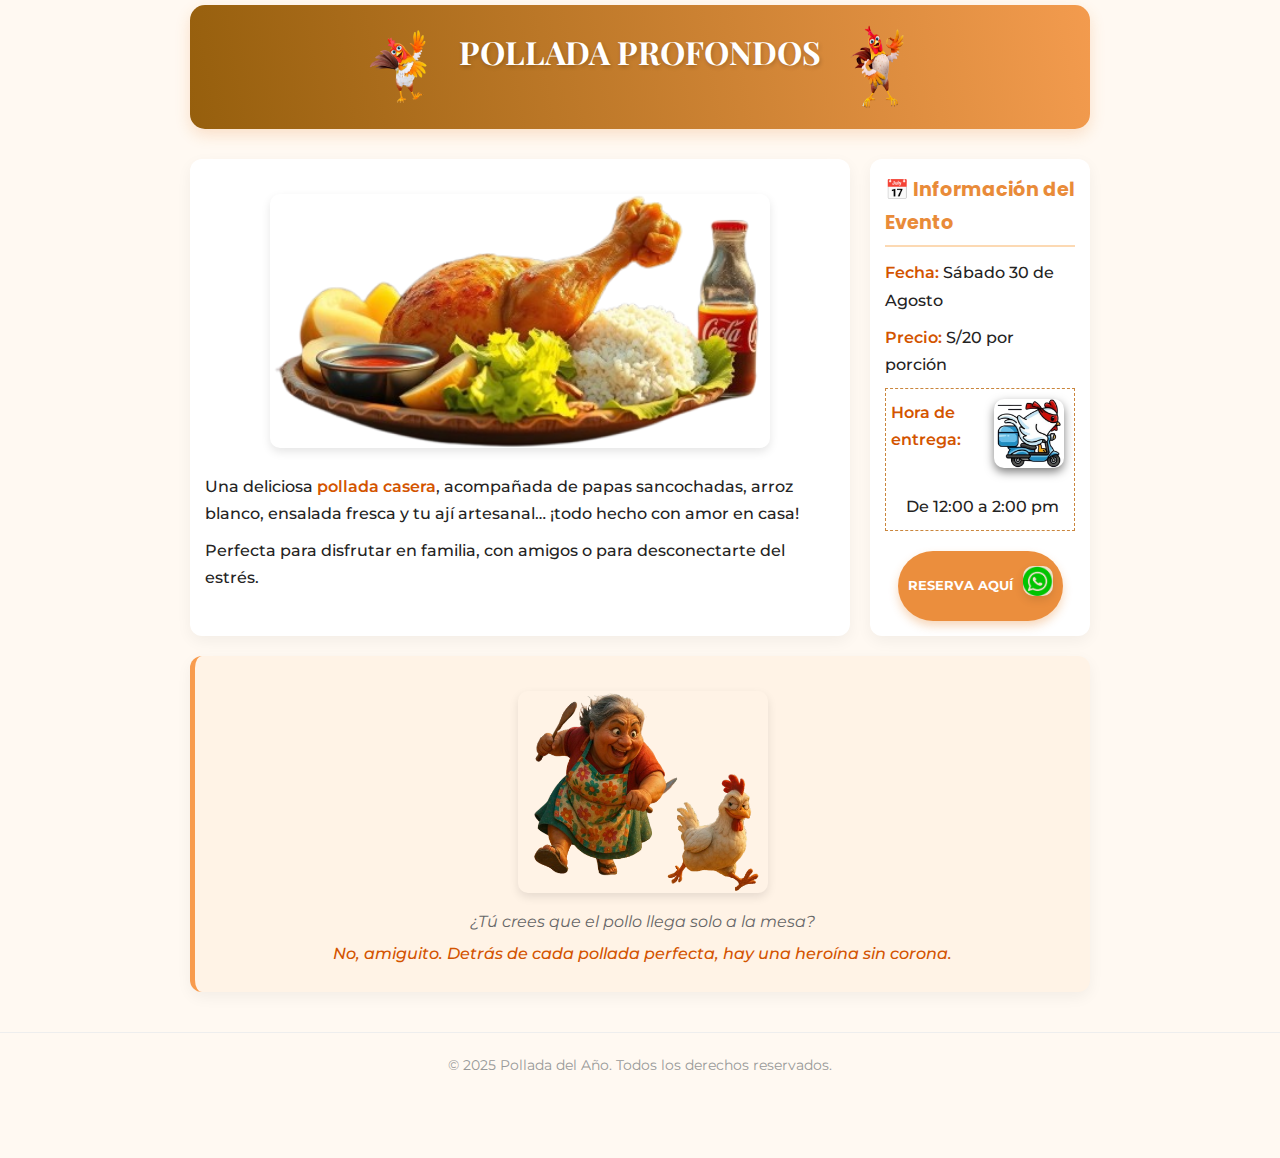
<file: index.html>
<!doctype html>
<html lang="es">
<head>
  <meta charset="UTF-8" />
  <meta name="viewport" content="width=device-width, initial-scale=1.0"/>
  <link href="https://fonts.googleapis.com/css2?family=Playfair+Display:wght@400;700&family=Montserrat:wght@400;700&family=Roboto:wght@400;700&family=Poppins:wght@400;700&display=swap" 
  rel="stylesheet">
   <meta property="og:image" content="https://luvihu.github.io/actividad-social/faviconPollo.png">
  <link rel="stylesheet" href="index.css" />
  <link rel="icon" href="faviconPollo.png" type="image/png" />
  <title>Pollada Profondos</title>
</head>
<body>
 <div class="container">
    <header>
      <img src="images/pollo-alas.png" alt="pollo con alas">
      <h1> POLLADA PROFONDOS </h1>
      <img src="images/pollo-ok.png" alt="pollo ok">
    </header>

    <div class="main-content">
      <!-- Imagen principal + descripción -->
      <div class="content-section">
        <img src="images/pollada.png" alt="Deliciosa pollada con papas y ensalada">
        <p>Una deliciosa <strong>pollada casera</strong>, acompañada de papas sancochadas, arroz blanco, ensalada fresca y tu ají artesanal… ¡todo hecho con amor en casa!</p>
        <p>Perfecta para disfrutar en familia, con amigos o para desconectarte del estrés.</p>
      </div>

      <!-- Información del evento -->
      <div class="content-section">
        <h3>📅 Información del Evento</h3>
        <div class="centered-content">
          <p><strong>Fecha:</strong> Sábado 30 de Agosto</p>
          <p><strong>Precio:</strong> S/20 por porción</p>
          <div class="event-hora">
            <div class="event-details">
              <p><strong>Hora de entrega:</strong></p>
              <img src="images/pollo-delivery.png" alt="pollo-delivery">
            </div>
            <p>De 12:00 a 2:00 pm</p>
           </div>

        </div>
           <a href="https://wa.me/51998826388" class="btn" target="_blank">
            RESERVA AQUÍ 
            <img src="images/logo-whtp.png" alt="whatsapp" >
          </a>
         

      </div>
    </div>

    <!-- Sección de historia familiar -->
    <div class="story-section">
      <img src="images/abuela-pollo.png" alt="Abuela persiguiendo al pollo - ilustración divertida">
      <p>¿Tú crees que el pollo llega solo a la mesa?</p>
      <p>No, amiguito. Detrás de cada pollada perfecta, hay una heroína sin corona.</p>
    </div>
  </div>

  <footer>
    <p>&copy; 2025 Pollada del Año. Todos los derechos reservados.</p>
  </footer>

</body>
</html>
</file>
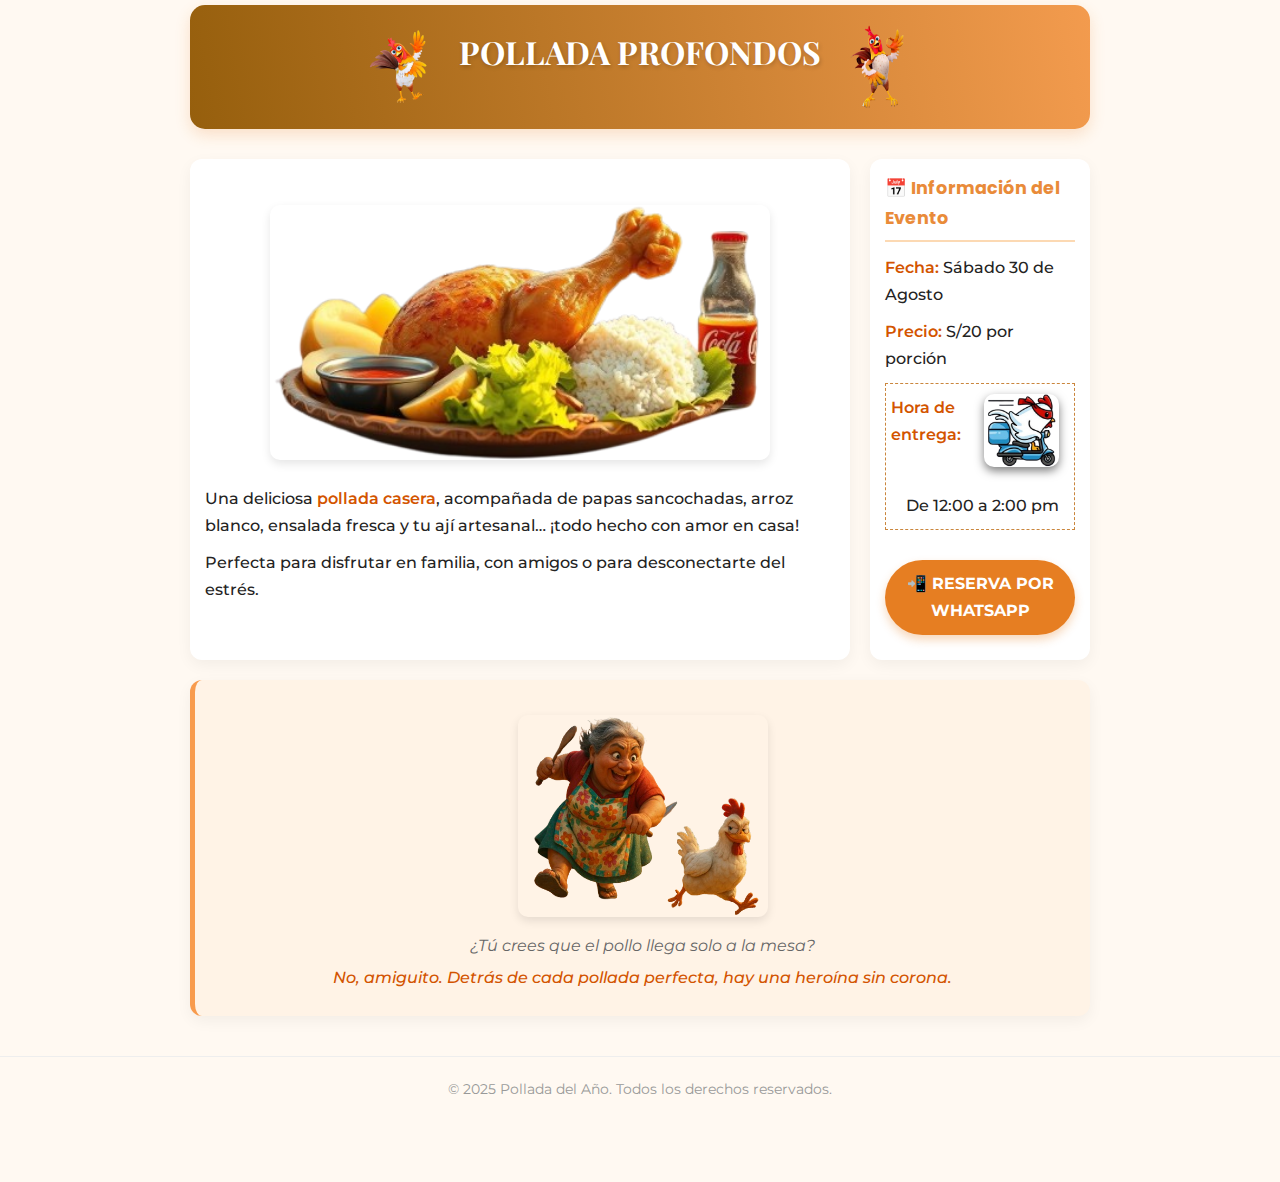
<file: landing.html>
<!doctype html>
<html lang="es">
<head>
  <meta charset="UTF-8" />
  <meta name="viewport" content="width=device-width, initial-scale=1.0"/>
  <link href="https://fonts.googleapis.com/css2?family=Playfair+Display:wght@400;700&family=Montserrat:wght@400;700&family=Roboto:wght@400;700&family=Poppins:wght@400;700&display=swap" 
  rel="stylesheet">
  <link rel="stylesheet" href="landing.css" />
  <link rel="icon" href="faviconPollo.png" type="image/png" />
  <title>Pollada del Año - ¡No te lo pierdas!</title>
</head>
<body>
 <div class="container">
    <header>
      <img src="images/pollo-alas.png" alt="pollo con alas">
      <h1> POLLADA PROFONDOS </h1>
      <img src="images/pollo-ok.png" alt="pollo ok">
    </header>

    <div class="main-content">
      <!-- Imagen principal + descripción -->
      <div class="content-section">
        <img src="images/pollada.png" alt="Deliciosa pollada con papas y ensalada">
        <p>Una deliciosa <strong>pollada casera</strong>, acompañada de papas sancochadas, arroz blanco, ensalada fresca y tu ají artesanal… ¡todo hecho con amor en casa!</p>
        <p>Perfecta para disfrutar en familia, con amigos o para desconectarte del estrés.</p>
      </div>

      <!-- Información del evento -->
      <div class="content-section">
        <h3>📅 Información del Evento</h3>
        <p><strong>Fecha:</strong> Sábado 30 de Agosto</p>
        <p><strong>Precio:</strong> S/20 por porción</p>
        <div class="event-hora">
          <div class="event-details">
            <p><strong>Hora de entrega:</strong></p>
            <img src="images/pollo-delivery.png" alt="pollo-delivery">
          </div>
          <p>De 12:00 a 2:00 pm</p>

        </div>
        <a href="https://wa.me/51998826388" class="btn">📲 RESERVA POR WHATSAPP</a>
      </div>
    </div>

    <!-- Sección de historia familiar -->
    <div class="story-section">
      <img src="images/abuela-pollo.png" alt="Abuela persiguiendo al pollo - ilustración divertida">
      <p>¿Tú crees que el pollo llega solo a la mesa?</p>
      <p>No, amiguito. Detrás de cada pollada perfecta, hay una heroína sin corona.</p>
    </div>
  </div>

  <footer>
    <p>&copy; 2025 Pollada del Año. Todos los derechos reservados.</p>
  </footer>

</body>
</html>
</file>
<file: index.css>
* {
      margin: 0;
      padding: 0;
      box-sizing: border-box;
    }

    body {
      font-family: 'Montserrat', 'Poppins', sans-serif;
      background-color: #fff9f2;
      color: #444;
      line-height: 1.7;
      padding-bottom: 60px;
    }

    .container {
      max-width: 900px;
      margin: 5px auto;
      }

    /* Header moderno con gradiente */
    header {
      display: flex;
      gap: 25px;
      text-align: center;
      padding: 20px 10px;
      background: linear-gradient(80deg, #965f0d, #f39b4e);
      color: white;
      border-radius: 15px;
      margin-bottom: 30px;
      justify-content: center;
      box-shadow: 0 6px 15px rgba(230, 126, 34, 0.2);
    }

    header img {
      width: 70px;
      height: auto;
      }

    h1 {
      font-family: 'Playfair Display', serif;
      font-size: 2em;
      font-weight: 700;
      margin: 0;
      text-shadow: 1px 2px 4px rgba(0,0,0,0.2);
    }

    /* Grid layout para secciones */
    .main-content {
      display: grid;
      grid-template-columns: 1fr;
      gap: 20px;
      margin-bottom: 20px;
    }

    @media (min-width: 768px) {
      .main-content {
        grid-template-columns: 3fr 1fr;
      }
    }

    .content-section {
      background: white;
      padding: 15px;
      border-radius: 12px;
      box-shadow: 0 5px 15px rgba(0,0,0,0.05);
      display: flex;
      flex-direction: column;
      justify-content: center;
      align-items: center ;
    }
    .centered-content {
      text-align: center;
      margin-bottom: 20px;
    }
    .content-section img {
      width: 100%;
      max-width: 500px;
      height: auto;
      border-radius: 10px;
      margin-bottom: 25px;
      object-fit: cover;
      box-shadow: 0 4px 10px rgba(0,0,0,0.1);
    }
    .btn-whastapp {
      display: flex;
      justify-content: center;
      align-items: center;
      gap: 10px;
      margin-top: 20px;
    }
    .content-section h3 {
      font-family: 'Poppins', sans-serif;
      color: #e98b39;
      margin-bottom: 12px;
      font-size: 1.2em;
      border-bottom: 2px solid #fcd9b3;
      padding-bottom: 6px;
    }

    .content-section p {
      font-size: 1em;
      color: #242323;
      font-weight: 500;
      margin-bottom: 10px;
      text-align:left;
    }

    .content-section p strong {
      color: #d35400;
      font-weight: 600;
    }
   .event-details {
      display: flex;
      gap: 10px;
      justify-content: center ;
     
    }

    .event-details img {
      width: 70px;
      height: auto;
      margin-right: 10px;
      border-radius: 10px;
      box-shadow: 0 4px 10px rgba(0,0,0,0.5);
    }
    .event-hora {
      display: flex;
      flex-direction: column;
      align-items: center;
      border: 1px dashed #ca863d;
      padding-top: 10px;
      padding-left: 5px;
    }
    .btn img {
      width: 30px;  
      height: 30px;
      margin-top: 15px;
      background-color: rgb(238, 227, 203);
      }
    .btn {
      display: flex;
      justify-content: center;
      align-items: center;
      width: fit-content;
      height: auto;
      gap: 10px;
      background-color: #eb8e3d;
      color: white;
      padding: 0px 10px;
      border-radius: 45px;
      text-decoration: none;
      font-weight: 700;
      font-size: 0.8em;
      box-shadow: 0 5px 10px rgba(230, 126, 34, 0.3);
      transition: all 0.3s ease;
      text-align: center;
    }

    .btn:hover {
      background-color: #d35400;
      transform: translateY(-2px);
      box-shadow: 0 7px 15px rgba(230, 126, 34, 0.4);
    }

    /* Sección de humor con estilo de cuento */
    .story-section {
      background: #fff3e6;
      padding: 20px;
      border-radius: 12px;
      text-align: center;
      box-shadow: 0 5px 15px rgba(0,0,0,0.05);
      margin-top: 20px;
      border-left: 5px solid #f89b4d;
    }

    .story-section img {
      width: 100%;
      max-width: 250px;
      border-radius: 10px;
      margin: 15px auto;
      display: block;
      box-shadow: 0 4px 10px rgba(0,0,0,0.1);
    }

    .story-section p {
      font-style: italic;
      color: #666;
      margin-bottom: 5px;
    }

    .story-section p:last-child {
      font-weight: 500;
      color: #d35400;
    }
    

    /* Footer */
    footer {
      text-align: center;
      padding: 20px 0;
      color: #999;
      font-size: 0.9em;
      border-top: 1px solid #eee;
      margin-top: 40px;
    }

    /* Responsive ajustes */
    @media (max-width: 600px) {
      h1 {
        font-size: 1.5em;
      }
      .container {
        padding: 15px;
      }
      .content-section h3 {
       font-size: 1.1em;
      }
      .btn {
         gap: 13px;
        font-size: 0.75em;
      }
      .btn img {
        margin-top: 10px;
      }
       .story-section img {
      
      max-width: 150px;
      }
      .event-details {
        gap: 10px ;
      }
       .event-details img {
      width: 40px;
      }
    }
</file>
<file: landing.css>
* {
      margin: 0;
      padding: 0;
      box-sizing: border-box;
    }

    body {
      font-family: 'Montserrat', 'Poppins', sans-serif;
      background-color: #fff9f2;
      color: #444;
      line-height: 1.7;
      padding-bottom: 60px;
    }

    .container {
      max-width: 900px;
      margin: 5px auto;
      }

    /* Header moderno con gradiente */
    header {
      display: flex;
      gap: 25px;
      text-align: center;
      padding: 20px 10px;
      background: linear-gradient(80deg, #965f0d, #f39b4e);
      color: white;
      border-radius: 15px;
      margin-bottom: 30px;
      justify-content: center;
      box-shadow: 0 6px 15px rgba(230, 126, 34, 0.2);
    }

    header img {
      width: 70px;
      height: auto;
      }

    h1 {
      font-family: 'Playfair Display', serif;
      font-size: 2em;
      font-weight: 700;
      margin: 0;
      text-shadow: 1px 2px 4px rgba(0,0,0,0.2);
    }

    /* Grid layout para secciones */
    .main-content {
      display: grid;
      grid-template-columns: 1fr;
      gap: 20px;
      margin-bottom: 20px;
    }

    @media (min-width: 768px) {
      .main-content {
        grid-template-columns: 3fr 1fr;
      }
    }

    .content-section {
      background: white;
      padding: 15px;
      border-radius: 12px;
      box-shadow: 0 5px 15px rgba(0,0,0,0.05);
      display: flex;
      flex-direction: column;
      justify-content: center;
      align-items: center ;
    }

    .content-section img {
      width: 100%;
      max-width: 500px;
      height: auto;
      border-radius: 10px;
      margin-bottom: 25px;
      object-fit: cover;
      box-shadow: 0 4px 10px rgba(0,0,0,0.1);
    }

    .content-section h3 {
      font-family: 'Poppins', sans-serif;
      color: #e98b39;
      margin-bottom: 12px;
      font-size: 1.1em;
      border-bottom: 2px solid #fcd9b3;
      padding-bottom: 6px;
    }

    .content-section p {
      font-size: 1em;
      color: #242323;
      font-weight: 500;
      margin-bottom: 10px;
      text-align:left;
    }

    .content-section p strong {
      color: #d35400;
      font-weight: 600;
    }
   .event-details {
      display: flex;
      gap: 2px;
      justify-content: center ;
     
    }

    .event-details img {
      width: 75px;
      height: auto;
      margin-right: 15px;
      border-radius: 10px;
      box-shadow: 0 4px 10px rgba(0,0,0,0.5);
    }
    .event-hora {
      display: flex;
      flex-direction: column;
      align-items: center;
      border: 1px dashed #ca863d;
      padding-top: 10px;
      padding-left: 5px;
    }
    .btn {
      display: block;
      width: fit-content;
      margin: 30px auto 10px;
      background-color: #e67e22;
      color: white;
      padding: 10px 20px;
      border-radius: 50px;
      text-decoration: none;
      font-weight: 700;
      font-size: 1em;
      box-shadow: 0 5px 10px rgba(230, 126, 34, 0.3);
      transition: all 0.3s ease;
      text-align: center;
    }

    .btn:hover {
      background-color: #d35400;
      transform: translateY(-2px);
      box-shadow: 0 7px 15px rgba(230, 126, 34, 0.4);
    }

    /* Sección de humor con estilo de cuento */
    .story-section {
      background: #fff3e6;
      padding: 20px;
      border-radius: 12px;
      text-align: center;
      box-shadow: 0 5px 15px rgba(0,0,0,0.05);
      margin-top: 20px;
      border-left: 5px solid #f89b4d;
    }

    .story-section img {
      width: 100%;
      max-width: 250px;
      border-radius: 10px;
      margin: 15px auto;
      display: block;
      box-shadow: 0 4px 10px rgba(0,0,0,0.1);
    }

    .story-section p {
      font-style: italic;
      color: #666;
      margin-bottom: 5px;
    }

    .story-section p:last-child {
      font-weight: 500;
      color: #d35400;
    }
    

    /* Footer */
    footer {
      text-align: center;
      padding: 20px 0;
      color: #999;
      font-size: 0.9em;
      border-top: 1px solid #eee;
      margin-top: 40px;
    }

    /* Responsive ajustes */
    @media (max-width: 600px) {
      h1 {
        font-size: 1.5em;
      }
      .container {
        padding: 15px;
      }
      .content-section h3 {
       font-size: 1em;
      }
      .btn {
        padding: 12px 25px;
        font-size: 0.75em;
      }
       .story-section img {
      
      max-width: 150px;
      }
    }
</file>
